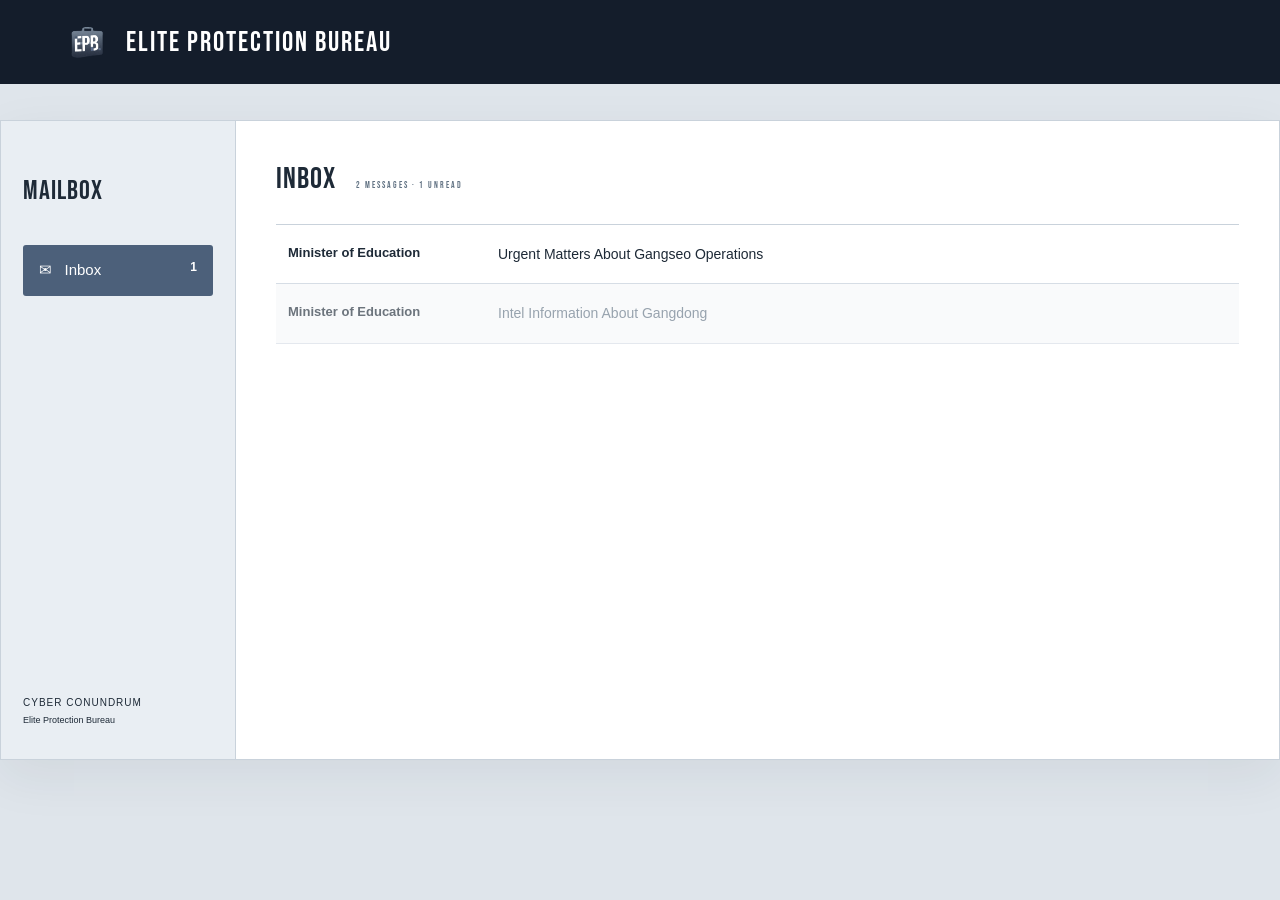
<file: index.html>
<!doctype html>
<html lang="id"
  ><head
    ><meta charset="utf-8" /><meta
      name="viewport"
      content="width=device-width,initial-scale=1" /><title>Inbox · Elite Protection Bureau</title
    ><link rel="stylesheet" href="style.css" /></head
  ><body
    ><header
      ><a href="index.html" class="brand"
        ><img src="assets/EPB%20Logo.png" alt="" onerror="this.hidden = true" /><span
          >Elite Protection Bureau</span
        ></a
      ></header
    ><div class="mailapp"
      ><aside
        ><h2>Mailbox</h2><div class="folder">✉ &nbsp; Inbox <b>1</b></div
        ><div class="asidebottom"
          >CYBER CONUNDRUM<br /><small>Elite Protection Bureau</small></div
        ></aside
      ><main class="mailmain"
        ><div class="mailtop"
          ><h1>Inbox <small>2 messages · 1 unread</small></h1></div
        ><button class="mailrow" id="openmail" aria-expanded="false"
          ><span
            ><strong>Minister of Education</strong><b>Urgent Matters About Gangseo Operations</b></span
          ></button
        ><button class="mailrow read-mail" id="archived" disabled aria-label="Intel Information About Gangdong"><span><strong>Minister of Education</strong><b>Intel Information About Gangdong</b></span></button><article id="message" hidden
          ><button class="back" id="closemail">Back to inbox</button
          ><div class="email-subject"
            ><h1>Urgent Matters About Gangseo Operations</h1><span class="inbox-chip">Inbox</span></div
          ><div class="sender"
            ><div class="sender-line"
              ><strong>Minister of Education</strong><span>&lt;moedu@korea.kr&gt;</span></div
            ><div class="recipient-line">to Rookies <span aria-hidden="true">▾</span></div></div
          ><div class="mailbody"
            ><p>Dear Rookies,</p
            ><p>Kami mendapatkan laporan tentang keberadaan Inspector Kimbap Kimpul yang disebut menghilang setelah melakukan investigasi terhadap markas judi online yang terletak di Hwagok-dong, Gangseo-gu. Terakhir kali ponsel Inspector Kimbap Kimpul menyala adalah di koridor Hwagok-ro, dalam perjalanan dari sekolah menuju Hwagok-dong. Koridor ini terhubung ke akses Olympic-daero melalui kawasan Gayang. Kami menduga Inspector Kimbap Kimpul membuang ponselnya setelah merasakan ancaman di dalam proses penculikan tersebut.</p><p>Inspector Kimbap Kimpul berada di sekolah Gangseo Haedam High School yang terindikasi merupakan basis penyebaran judi online di lingkungan anak usia SMA. Dia menyamar menjadi siswa untuk mengetahui sistem dan cara kerja permainan judi seperti Cards of Luck. Dalam prosesnya, dia berutang dengan total mencapai hampir 20 juta Won. Namun, ketika dia tidak membayar utang tersebut atas perintah saya, dia mengalami penculikan.</p><p>Beruntung, sebelum diculik, Inspector Kimbap Kimpul berhasil mengirimkan beberapa dokumen mengenai sindikat di Hwagok-dong tersebut. Saatnya kalian menyelamatkan Kimpul sekaligus melenyapkan sindikat judi online di Gangseo untuk selamanya.</p></div
          ><div class="attachmentheading">4 attachments</div
          ><div class="attachments"
            ><a class="attachment" href="mission-brief.html"
              ><svg viewBox="0 0 40 48" aria-hidden="true">
                <path d="M5 2h20l10 10v34H5z M25 2v10h10" /></svg
              ><strong>Mission Brief</strong></a
            ><a class="attachment" href="about-hwagok.html"
              ><svg viewBox="0 0 40 48" aria-hidden="true">
                <path d="M5 2h20l10 10v34H5z M25 2v10h10" /></svg
              ><strong>About Hwagok Syndicate</strong></a
            ><a class="attachment" href="location-remarks.html"
              ><svg viewBox="0 0 40 48" aria-hidden="true">
                <path d="M5 2h20l10 10v34H5z M25 2v10h10" /></svg
              ><strong>Location Remarks</strong></a
            ><a class="attachment" href="termination-portal.html"
              ><svg viewBox="0 0 40 48" aria-hidden="true">
                <path d="M5 2h20l10 10v34H5z M25 2v10h10" /></svg
              ><strong>Termination Portal</strong></a
            ></div
          ></article
        ></main
      ></div
    ><script>
      const m = document.getElementById("message"),
        b = document.getElementById("openmail");
      b.onclick = () => {
        m.hidden = false;
 document.getElementById("archived").hidden=true; b.classList.add("read-mail"); document.querySelector(".folder b").textContent="0"; document.querySelector(".mailtop small").textContent="2 messages · 0 unread";
        b.hidden = true;
        b.setAttribute("aria-expanded", "true");
      };
      document.getElementById("closemail").onclick = () => {
        m.hidden = true;
 document.getElementById("archived").hidden=false;
        b.hidden = false;
        b.setAttribute("aria-expanded","false"); b.focus();
      };
    </script></body
  ></html
>
</file>
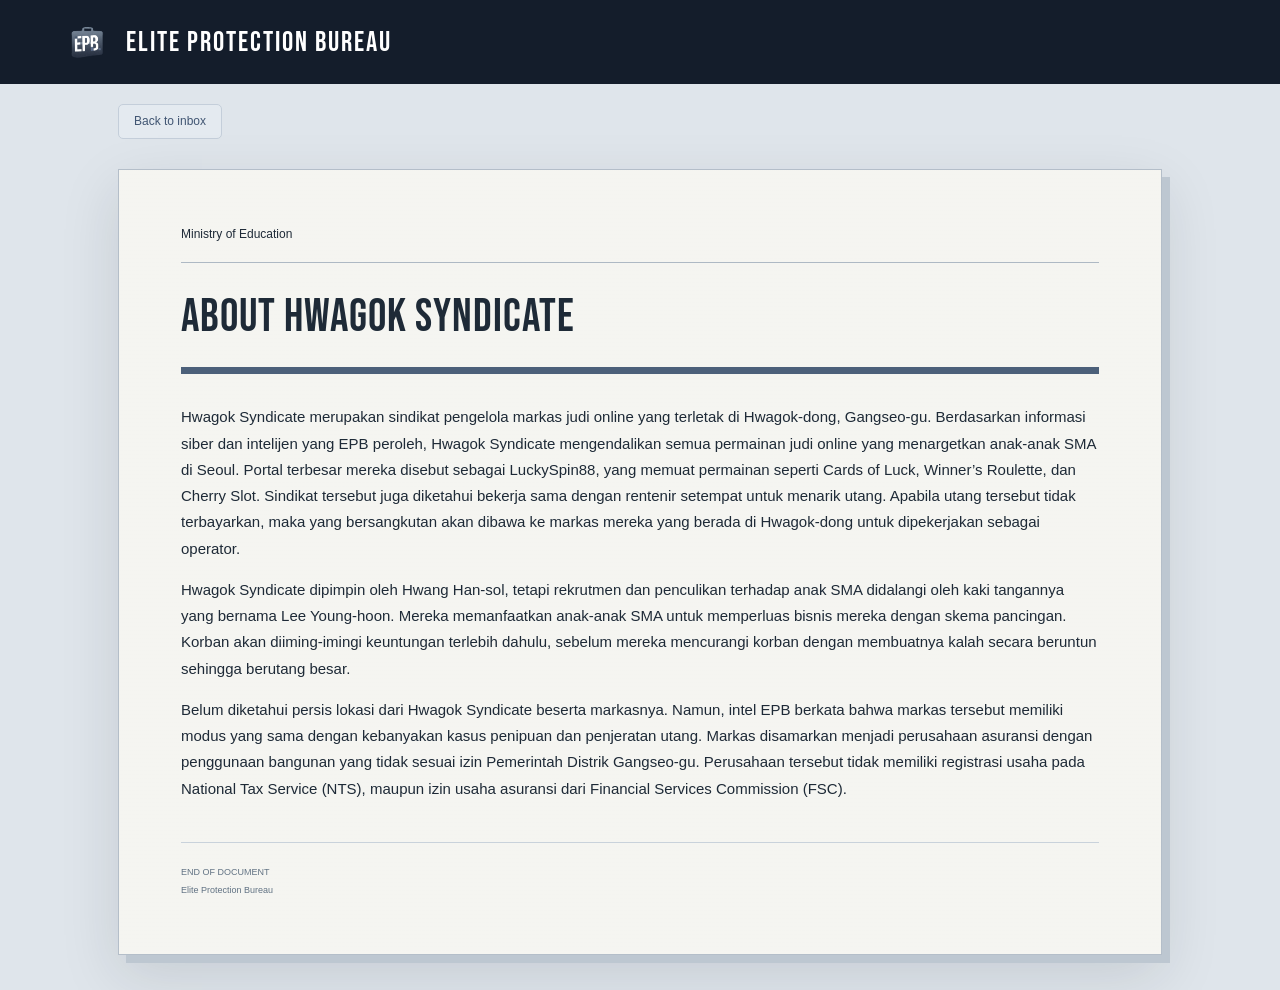
<file: about-hwagok.html>
<!doctype html><html lang="id"><head><meta charset="utf-8"><meta name="viewport" content="width=device-width,initial-scale=1"><title>About Hwagok Syndicate · Elite Protection Bureau</title><link rel="stylesheet" href="style.css"></head><body><header
      ><a href="index.html" class="brand"
        ><img src="assets/EPB%20Logo.png" alt="" onerror="this.hidden = true" /><span
          >Elite Protection Bureau</span
        ></a
      ></header
    ><main class="document"><a class="back" href="index.html">Back to inbox</a><div class="paper"><div class="docmeta">Ministry of Education</div><h1>About Hwagok Syndicate</h1><div class="rule"></div><p>Hwagok Syndicate merupakan sindikat pengelola markas judi online yang terletak di Hwagok-dong, Gangseo-gu. Berdasarkan informasi siber dan intelijen yang EPB peroleh, Hwagok Syndicate mengendalikan semua permainan judi online yang menargetkan anak-anak SMA di Seoul. Portal terbesar mereka disebut sebagai LuckySpin88, yang memuat permainan seperti Cards of Luck, Winner’s Roulette, dan Cherry Slot. Sindikat tersebut juga diketahui bekerja sama dengan rentenir setempat untuk menarik utang. Apabila utang tersebut tidak terbayarkan, maka yang bersangkutan akan dibawa ke markas mereka yang berada di Hwagok-dong untuk dipekerjakan sebagai operator.</p><p>Hwagok Syndicate dipimpin oleh Hwang Han-sol, tetapi rekrutmen dan penculikan terhadap anak SMA didalangi oleh kaki tangannya yang bernama Lee Young-hoon. Mereka memanfaatkan anak-anak SMA untuk memperluas bisnis mereka dengan skema pancingan. Korban akan diiming-imingi keuntungan terlebih dahulu, sebelum mereka mencurangi korban dengan membuatnya kalah secara beruntun sehingga berutang besar.</p><p>Belum diketahui persis lokasi dari Hwagok Syndicate beserta markasnya. Namun, intel EPB berkata bahwa markas tersebut memiliki modus yang sama dengan kebanyakan kasus penipuan dan penjeratan utang. Markas disamarkan menjadi perusahaan asuransi dengan penggunaan bangunan yang tidak sesuai izin Pemerintah Distrik Gangseo-gu. Perusahaan tersebut tidak memiliki registrasi usaha pada National Tax Service (NTS), maupun izin usaha asuransi dari Financial Services Commission (FSC).</p><div class="signature">END OF DOCUMENT<br>Elite Protection Bureau</div></div></main></body></html>
</file>
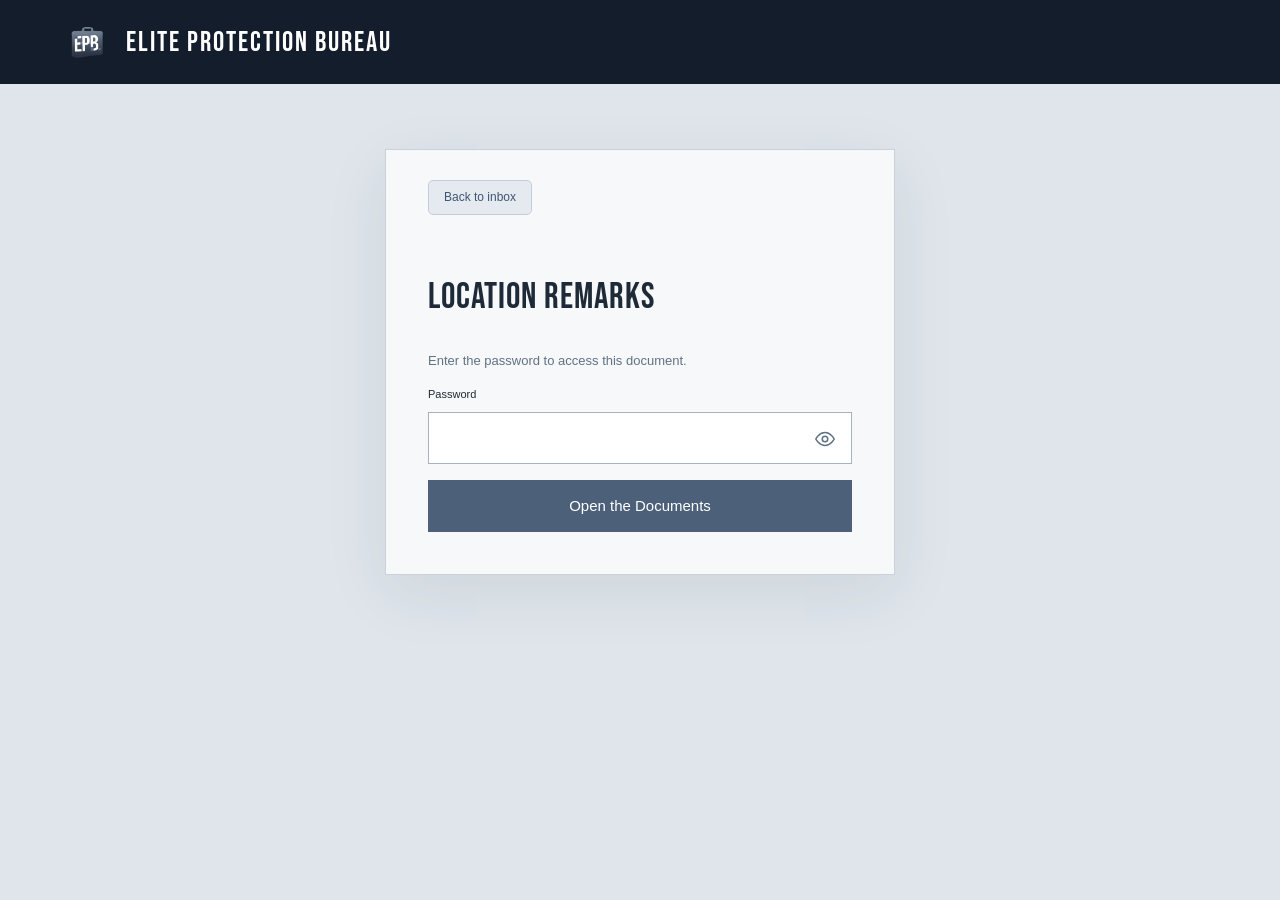
<file: location-remarks.html>
<!doctype html><html lang="id"><head><meta charset="utf-8"><meta name="viewport" content="width=device-width,initial-scale=1"><title>Location Remarks · Elite Protection Bureau</title><link rel="stylesheet" href="style.css"></head><body><header
      ><a href="index.html" class="brand"
        ><img src="assets/EPB%20Logo.png" alt="" onerror="this.hidden = true" /><span
          >Elite Protection Bureau</span
        ></a
      ></header
    ><main id="secure"><section class="gate" id="gate"
        ><a class="back" href="index.html">Back to inbox</a><h1>Location Remarks</h1
        ><p>Enter the password to access this document.</p
        ><form id="unlock"
          ><label for="password">Password</label
          ><div class="passwordfield"
            ><input id="password" type="password" required autocomplete="off" /><button
              type="button"
              id="show"
              aria-label="Show password"
              ><svg viewBox="0 0 24 24" aria-hidden="true">
                <path d="M2 12s3.5-7 10-7 10 7 10 7-3.5 7-10 7S2 12 2 12Z" />
                <circle cx="12" cy="12" r="3" /></svg></button></div
          ><button class="primary" type="submit">Open the Documents</button
          ><p id="error" role="alert"></p></form></section><section id="location" class="document" hidden><div class="paper"><a class="back" href="index.html">Back to inbox</a><div class="docmeta">Ministry of Education</div><h1>Location Remarks</h1><div class="rule"></div><div class="radar-heading"><h2>EPB SIGNAL TRACKER</h2><span id="status" role="status">Preparing Scan…</span></div><div class="radar" aria-label="Hwagok-dong Radar"><div class="sweep"></div><span class="map-label">HWAGOK-DONG · GANGSEO-GU</span><span class="road">HWAGOK-RO</span><div id="building-scan" hidden><svg class="building-drawing" viewBox="0 0 220 330" role="img" aria-label="Haedam Assurance seven-storey building. Floors six and seven highlighted."><path d="M28 26L48 10H177L193 26V288H28Z" fill="#203443" stroke="#a3becb" stroke-width="2"/><path d="M193 26L209 44V288H193Z" fill="#132634" stroke="#6d8b9a"/><rect x="29" y="35" width="163" height="66" fill="#bb534033"/><rect x="45" y="48" width="20" height="14" rx="1" class="building-window"/><rect x="80" y="48" width="20" height="14" rx="1" class="building-window"/><rect x="115" y="48" width="20" height="14" rx="1" class="building-window"/><rect x="150" y="48" width="20" height="14" rx="1" class="building-window"/><rect x="45" y="80" width="20" height="14" rx="1" class="building-window"/><rect x="80" y="80" width="20" height="14" rx="1" class="building-window"/><rect x="115" y="80" width="20" height="14" rx="1" class="building-window"/><rect x="150" y="80" width="20" height="14" rx="1" class="building-window"/><rect x="45" y="112" width="20" height="14" rx="1" class="building-window"/><rect x="80" y="112" width="20" height="14" rx="1" class="building-window"/><rect x="115" y="112" width="20" height="14" rx="1" class="building-window"/><rect x="150" y="112" width="20" height="14" rx="1" class="building-window"/><rect x="45" y="144" width="20" height="14" rx="1" class="building-window"/><rect x="80" y="144" width="20" height="14" rx="1" class="building-window"/><rect x="115" y="144" width="20" height="14" rx="1" class="building-window"/><rect x="150" y="144" width="20" height="14" rx="1" class="building-window"/><rect x="45" y="176" width="20" height="14" rx="1" class="building-window"/><rect x="80" y="176" width="20" height="14" rx="1" class="building-window"/><rect x="115" y="176" width="20" height="14" rx="1" class="building-window"/><rect x="150" y="176" width="20" height="14" rx="1" class="building-window"/><rect x="45" y="208" width="20" height="14" rx="1" class="building-window"/><rect x="80" y="208" width="20" height="14" rx="1" class="building-window"/><rect x="115" y="208" width="20" height="14" rx="1" class="building-window"/><rect x="150" y="208" width="20" height="14" rx="1" class="building-window"/><rect x="45" y="240" width="20" height="14" rx="1" class="building-window"/><rect x="80" y="240" width="20" height="14" rx="1" class="building-window"/><rect x="115" y="240" width="20" height="14" rx="1" class="building-window"/><rect x="150" y="240" width="20" height="14" rx="1" class="building-window"/><rect x="29" y="35" width="163" height="66" fill="none" stroke="#ff8f83" stroke-width="2"/><rect x="39" y="270" width="143" height="20" fill="#cfdae1"/><text x="110" y="284" fill="#203443" text-anchor="middle" font-size="9" font-family="Arial">HAEDAM ASSURANCE</text><path d="M84 290V320H137V290M110 291V320M17 321H211" fill="none" stroke="#a3becb" stroke-width="2"/><text x="9" y="58" fill="#ffaca3" font-size="10">07</text><text x="9" y="90" fill="#ffaca3" font-size="10">06</text></svg><span class="building-caption">HAEDAM ASSURANCE<br><small>FLOORS 06–07 · SECTOR H-07</small></span></div><button id="target" hidden aria-label="View Location Details For Inspector Kimbap Kimpul"></button><span class="north">N ↑</span></div><progress id="progress" max="100" value="0" aria-label="Scan Progress"></progress><p id="scantext" role="status">Tracing encrypted signal.</p><button class="back" id="rescan">Scan Again</button><div id="details" hidden><h2>Inspector Kimbap Kimpul</h2><p><strong>Location:</strong> Hwagok-dong, Gangseo-gu, Seoul - Sector H-07.</p><p><strong>Building:</strong> Haedam Assurance, Multi-storey building, Floors 6–7.</p><p><strong>Status:</strong> Approximate position based on signal traces. On-site confirmation required.</p></div></div></section></main><script>const form=document.getElementById('unlock');form.addEventListener('submit',e=>{e.preventDefault();if(document.getElementById('password').value==='louvr3'){document.getElementById('gate').hidden=true;document.getElementById('location').hidden=false;scan();}else{document.getElementById('error').textContent='Incorrect password. Please try again.';document.getElementById('password').select()}});</script><script>let timer;function scan(){clearInterval(timer);let n=0;document.getElementById('target').hidden=true;document.getElementById('building-scan').hidden=true;document.getElementById('details').hidden=true;document.getElementById('status').textContent='Scanning · Hwagok-dong';document.getElementById('scantext').textContent='Tracing encrypted signal.';document.getElementById('progress').value=0;timer=setInterval(()=>{n+=2;document.getElementById('progress').value=n;if(n===100){clearInterval(timer);document.getElementById('target').hidden=false;document.getElementById('building-scan').hidden=false;document.getElementById('status').textContent='Signal Acquired';document.getElementById('scantext').textContent='Red marker detected. Haedam Assurance identified. Select the red marker to view location details.'}},160)}document.getElementById('target').onclick=()=>{document.getElementById('details').hidden=false;document.getElementById('details').scrollIntoView({behavior:'smooth',block:'nearest'})};document.getElementById('rescan').onclick=scan;</script><script>document.getElementById('show').onclick=()=>{const p=document.getElementById('password');p.type=p.type==='password'?'text':'password';document.getElementById('show').setAttribute('aria-label',p.type==='password'?'Show password':'Hide password')};</script></body></html>
</file>
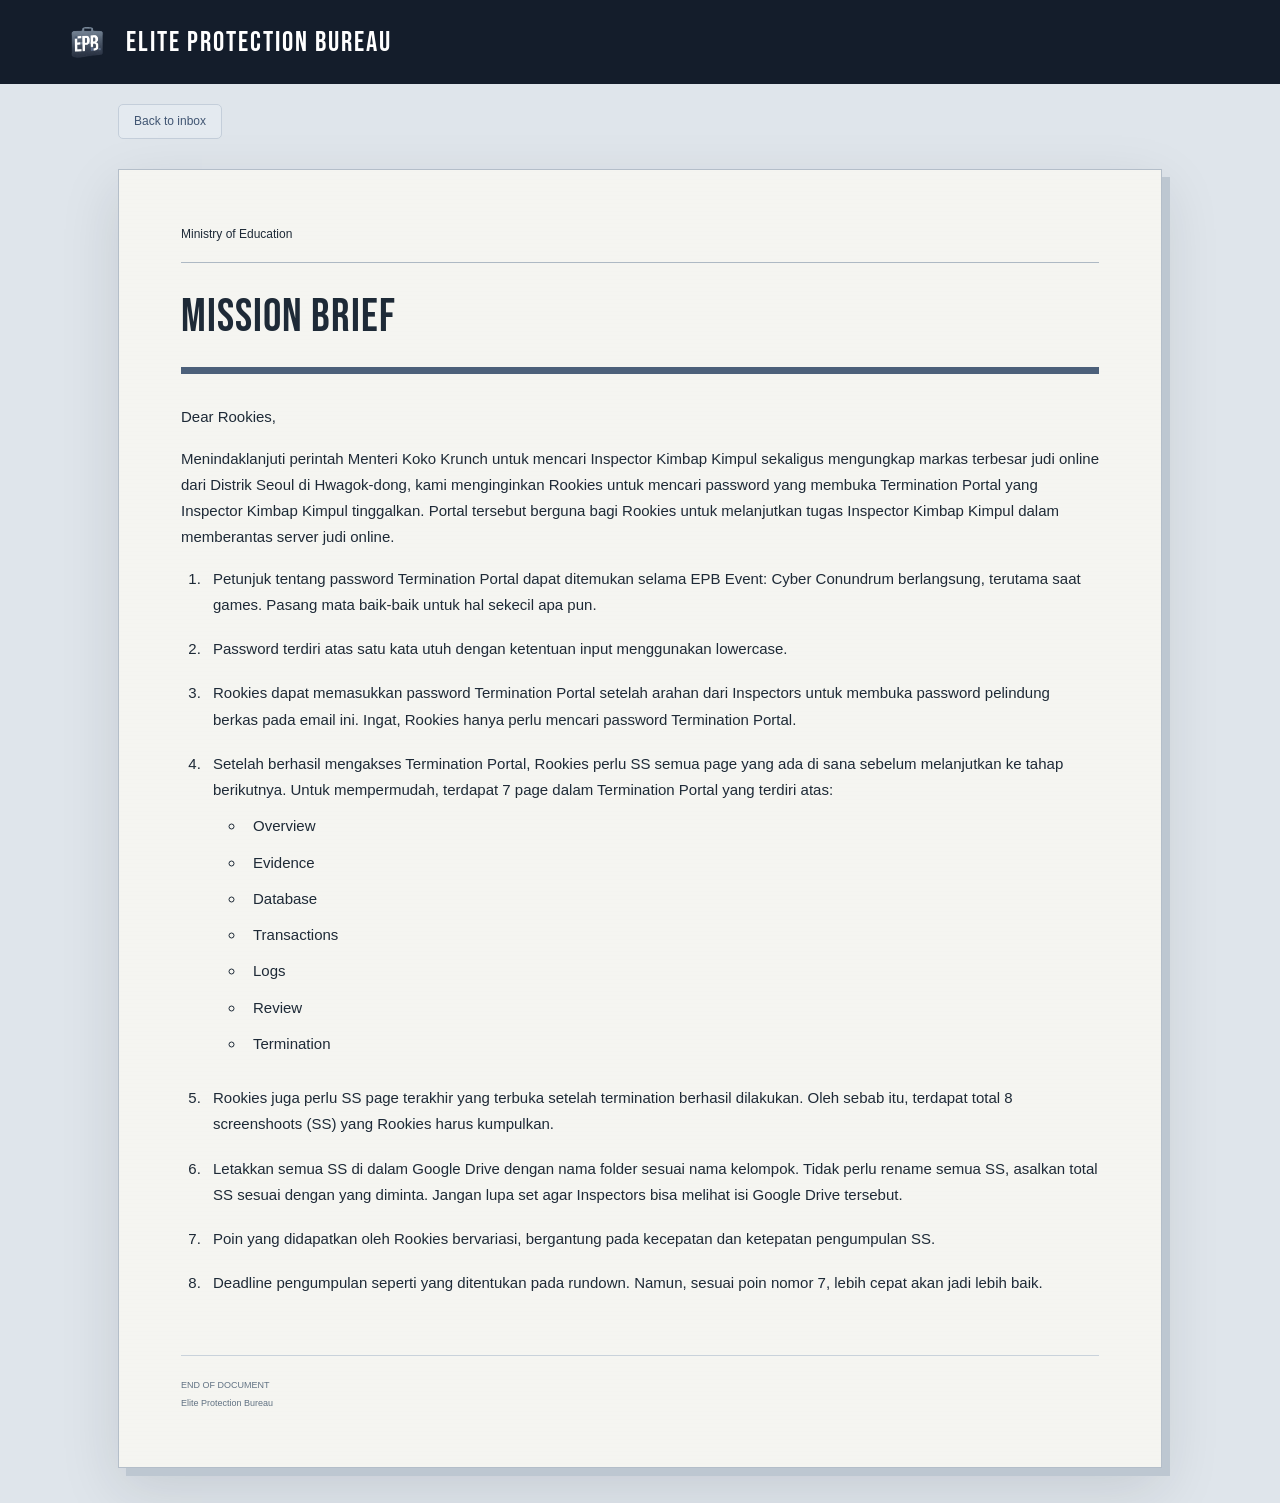
<file: mission-brief.html>
<!doctype html><html lang="id"><head><meta charset="utf-8"><meta name="viewport" content="width=device-width,initial-scale=1"><title>Mission Brief · Elite Protection Bureau</title><link rel="stylesheet" href="style.css"></head><body><header
      ><a href="index.html" class="brand"
        ><img src="assets/EPB%20Logo.png" alt="" onerror="this.hidden = true" /><span
          >Elite Protection Bureau</span
        ></a
      ></header
    ><main class="document"><a class="back" href="index.html">Back to inbox</a><div class="paper"><div class="docmeta">Ministry of Education</div><h1>Mission Brief</h1><div class="rule"></div><p>Dear Rookies,</p><p>Menindaklanjuti perintah Menteri Koko Krunch untuk mencari Inspector Kimbap Kimpul sekaligus mengungkap markas terbesar judi online dari Distrik Seoul di Hwagok-dong, kami menginginkan Rookies untuk mencari password yang membuka Termination Portal yang Inspector Kimbap Kimpul tinggalkan. Portal tersebut berguna bagi Rookies untuk melanjutkan tugas Inspector Kimbap Kimpul dalam memberantas server judi online.</p><ol class="instructions"><li>Petunjuk tentang password Termination Portal dapat ditemukan selama EPB Event: Cyber Conundrum berlangsung, terutama saat games. Pasang mata baik-baik untuk hal sekecil apa pun.</li><li>Password terdiri atas satu kata utuh dengan ketentuan input menggunakan lowercase.</li><li>Rookies dapat memasukkan password Termination Portal setelah arahan dari Inspectors untuk membuka password pelindung berkas pada email ini. Ingat, Rookies hanya perlu mencari password Termination Portal.</li><li>Setelah berhasil mengakses Termination Portal, Rookies perlu SS semua page yang ada di sana sebelum melanjutkan ke tahap berikutnya. Untuk mempermudah, terdapat 7 page dalam Termination Portal yang terdiri atas:<ul><li>Overview</li><li>Evidence</li><li>Database</li><li>Transactions</li><li>Logs</li><li>Review</li><li>Termination</li></ul></li><li>Rookies juga perlu SS page terakhir yang terbuka setelah termination berhasil dilakukan. Oleh sebab itu, terdapat total 8 screenshoots (SS) yang Rookies harus kumpulkan.</li><li>Letakkan semua SS di dalam Google Drive dengan nama folder sesuai nama kelompok. Tidak perlu rename semua SS, asalkan total SS sesuai dengan yang diminta. Jangan lupa set agar Inspectors bisa melihat isi Google Drive tersebut.</li><li>Poin yang didapatkan oleh Rookies bervariasi, bergantung pada kecepatan dan ketepatan pengumpulan SS.</li><li>Deadline pengumpulan seperti yang ditentukan pada rundown. Namun, sesuai poin nomor 7, lebih cepat akan jadi lebih baik.</li></ol><div class="signature">END OF DOCUMENT<br>Elite Protection Bureau</div></div></main></body></html>
</file>
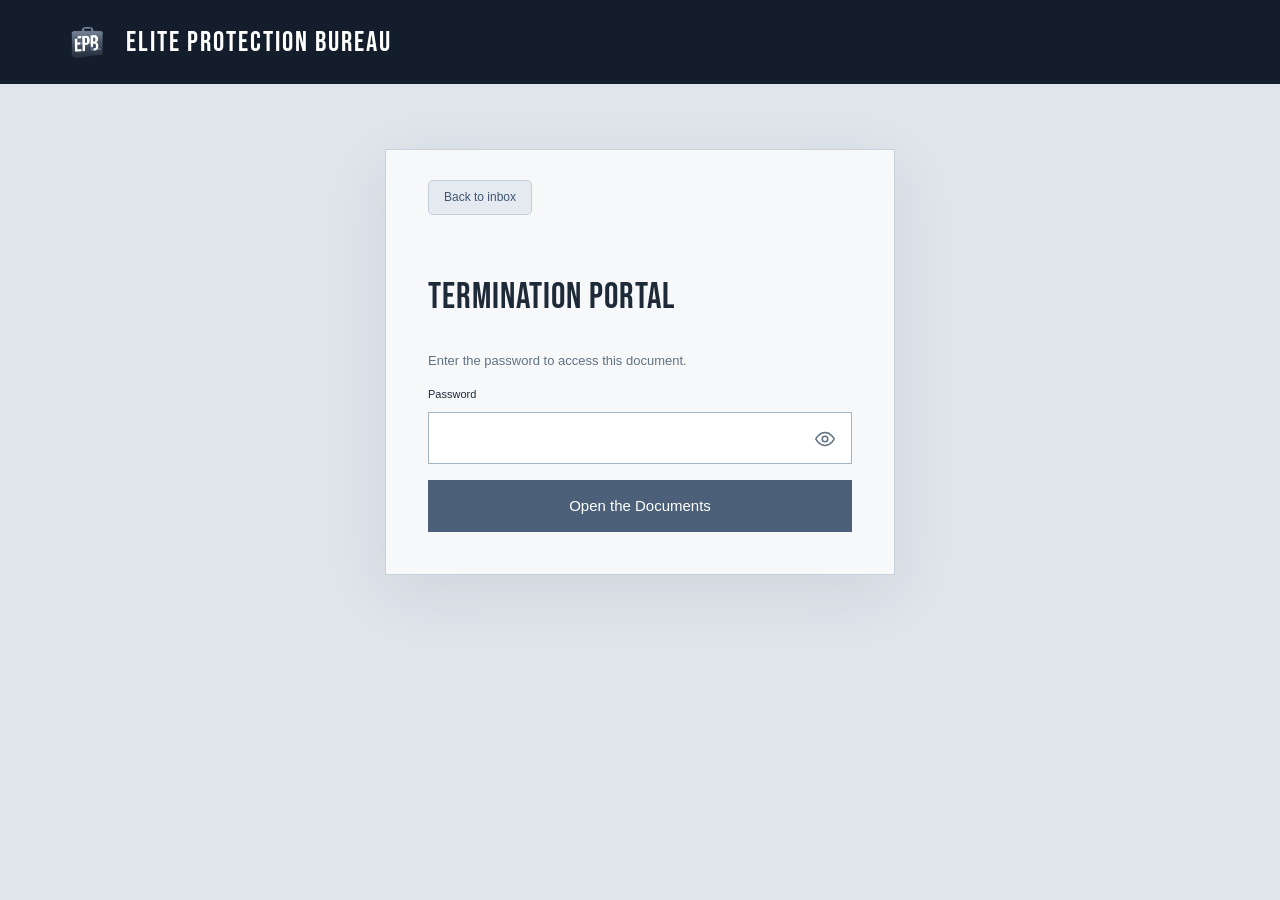
<file: termination-portal.html>
<!doctype html><html lang="id"><head><meta charset="utf-8"><meta name="viewport" content="width=device-width,initial-scale=1"><title>Termination Portal · Elite Protection Bureau</title><link rel="stylesheet" href="style.css"></head><body><header
      ><a href="index.html" class="brand"
        ><img src="assets/EPB%20Logo.png" alt="" onerror="this.hidden = true" /><span
          >Elite Protection Bureau</span
        ></a
      ></header
    ><main id="secure"><section class="gate" id="gate"
        ><a class="back" href="index.html">Back to inbox</a><h1>Termination Portal</h1
        ><p>Enter the password to access this document.</p
        ><form id="unlock"
          ><label for="password">Password</label
          ><div class="passwordfield"
            ><input id="password" type="password" required autocomplete="off" /><button
              type="button"
              id="show"
              aria-label="Show password"
              ><svg viewBox="0 0 24 24" aria-hidden="true">
                <path d="M2 12s3.5-7 10-7 10 7 10 7-3.5 7-10 7S2 12 2 12Z" />
                <circle cx="12" cy="12" r="3" /></svg></button></div
          ><button class="primary" type="submit">Open the Documents</button
          ><p id="error" role="alert"></p></form></section></main><script>const form=document.getElementById('unlock');form.addEventListener('submit',e=>{e.preventDefault();if(document.getElementById('password').value==='pisatower1'){window.location.assign('https://luckyspin88-fj5l.vercel.app/');}else{document.getElementById('error').textContent='Incorrect password. Please try again.';document.getElementById('password').select()}});</script><script>document.getElementById('show').onclick=()=>{const p=document.getElementById('password');p.type=p.type==='password'?'text':'password';document.getElementById('show').setAttribute('aria-label',p.type==='password'?'Show password':'Hide password')};</script></body></html>
</file>
<file: style.css>
:root {
  --ink: #1e2a37;
  --navy: #141d2b;
  --muted: #617283;
  --line: #c9d2db;
  --pale: #edf1f5;
  --blue: #4c607a;
}
* {
  box-sizing: border-box;
}
body {
  margin: 0;
  color: var(--ink);
  background: #dfe5eb;
  font:
    15px/1.75 Arial,
    sans-serif;
}
a {
  color: inherit;
  text-decoration: none;
}
button,
input {
  font: inherit;
}
button,
a,
input {
  outline-offset: 5px;
}
button {
  cursor: pointer;
}
header {
  height: 84px;
  background: var(--navy);
  color: #fff;
  display: flex;
  align-items: center;
  justify-content: space-between;
  padding: 0 5vw;
}
.brand {
  font-size: 18px;
  letter-spacing: 3px;
  font-weight: bold;
}
.brand span {
  display: block;
  font-size: 9px;
  letter-spacing: 2.8px;
  color: #aab7c6;
  margin-left: 28px;
}
.classified {
  font-size: 10px;
  letter-spacing: 2px;
  border: 1px solid #617283;
  padding: 7px 13px;
}
footer {
  padding: 26px 5vw;
  display: flex;
  justify-content: space-between;
  color: #617283;
  font-size: 9px;
  letter-spacing: 2px;
}
.mailapp {
  max-width: 1400px;
  margin: 36px auto;
  min-height: 640px;
  display: grid;
  grid-template-columns: 235px 1fr;
  background: white;
  border: 1px solid var(--line);
  box-shadow: 0 16px 48px #1e2a3712;
}
aside {
  background: #e9eef3;
  border-right: 1px solid var(--line);
  padding: 32px 22px;
  position: relative;
}
.eyebrow {
  font-size: 9px;
  letter-spacing: 2px;
  color: var(--muted);
}
aside h2 {
  font-size: 27px;
  margin: 15px 0 30px;
}
.folder {
  background: #4c607a;
  color: white;
  padding: 12px 16px;
  border-radius: 3px;
}
.folder b {
  float: right;
  font-size: 12px;
}
.asidebottom {
  position: absolute;
  bottom: 30px;
  font-size: 10px;
  letter-spacing: 1px;
}
.asidebottom small {
  font-size: 9px;
  letter-spacing: 0;
}
.mailmain {
  padding: 32px 40px;
}
.mailtop {
  display: flex;
  align-items: center;
  justify-content: space-between;
  border-bottom: 1px solid var(--line);
  padding-bottom: 24px;
}
.mailtop h1 {
  font-size: 25px;
  margin: 0;
}
.mailtop small {
  font-size: 9px;
  margin-left: 14px;
  letter-spacing: 2px;
  color: var(--muted);
}
.mailtop > span {
  font-size: 9px;
  letter-spacing: 1px;
  color: var(--muted);
}
.mailrow {
  width: 100%;
  display: flex;
  align-items: center;
  gap: 18px;
  text-align: left;
  background: var(--pale);
  border: 1px solid var(--line);
  border-left: 3px solid var(--blue);
  padding: 25px;
  margin-top: 26px;
  color: var(--ink);
}
.mailrow:hover {
  background: #e1e8f0;
}
.avatar {
  display: grid;
  place-items: center;
  width: 44px;
  height: 44px;
  flex-shrink: 0;
  background: #dbe2ea;
  color: #4c607a;
  border: 1px solid #bdc9d6;
  font-size: 12px;
  font-weight: bold;
  border-radius: 50%;
}
.mailrow strong,
.mailrow b,
.mailrow small {
  display: block;
}
.mailrow strong {
  font-size: 11px;
  color: var(--muted);
}
.mailrow b {
  font-size: 16px;
  margin: 4px 0;
}
.mailrow small {
  font-size: 12px;
  color: var(--muted);
}
.rowarrow {
  margin-left: auto;
  font-size: 22px;
}
.back {
  background: none;
  border: 0;
  padding: 0;
  color: var(--muted);
  font-size: 12px;
  display: inline-block;
  margin: 20px 0 30px;
}
article h1 {
  font:
    42px/1.18 Georgia,
    serif;
  margin: 14px 0 26px;
}
.sender {
  display: flex;
  gap: 13px;
  align-items: center;
  border-bottom: 1px solid var(--line);
  padding-bottom: 23px;
}
.sender strong {
  font-size: 12px;
}
.sender small {
  display: block;
  font-size: 11px;
  color: var(--muted);
}
.badge {
  margin-left: auto;
  font-size: 9px;
  letter-spacing: 1px;
  border: 1px solid var(--line);
  padding: 4px 9px;
}
.mailbody {
  max-width: 850px;
  padding: 14px 0 24px;
}
.mailbody p {
  margin: 22px 0;
}
.attachmentheading {
  border-top: 1px solid var(--line);
  padding-top: 22px;
  font-size: 10px;
  letter-spacing: 2px;
}
.attachmentheading span {
  float: right;
  color: var(--muted);
}
.attachments {
  display: grid;
  grid-template-columns: repeat(2, 1fr);
  gap: 14px;
  margin-top: 17px;
}
.attachment {
  border: 1px solid var(--line);
  padding: 19px;
  background: #f6f8fa;
  display: grid;
  grid-template-columns: 35px 1fr;
  gap: 3px 12px;
}
.attachment:hover {
  border-color: var(--blue);
  background: #edf1f5;
}
.fileicon {
  grid-row: span 3;
  border: 1px solid #b7c3d0;
  height: 38px;
  display: grid;
  place-items: center;
  font-size: 11px;
}
.attachment strong {
  font-size: 12px;
}
.attachment small {
  font-size: 11px;
  color: var(--muted);
}
.filetype {
  font-size: 8px;
  letter-spacing: 1.4px;
  color: var(--blue);
  margin-top: 6px;
}
.document {
  max-width: 1100px;
  margin: 0 auto;
  padding: 0 28px 35px;
}
.paper {
  position: relative;
  background: #f5f5f1;
  padding: 55px 62px;
  box-shadow:
    8px 8px 0 #bdc7d1,
    0 20px 55px #141d2b20;
  border: 1px solid #b4bec9;
  background-image: repeating-linear-gradient(0deg, transparent, transparent 3px, #1e2a3702 4px);
}
.docmeta {
  font: 9px/1.6 monospace;
  letter-spacing: 2px;
  border-bottom: 1px solid #aeb9c4;
  padding-bottom: 18px;
  display: flex;
  justify-content: space-between;
}
.paper h1 {
  font:
    42px/1.18 Georgia,
    serif;
  margin: 45px 0 22px;
}
.stamp {
  position: absolute;
  right: 58px;
  top: 110px;
  border: 2px solid #617283;
  color: #617283;
  font: 10px monospace;
  letter-spacing: 2px;
  transform: rotate(-8deg);
  padding: 6px;
}
.rule {
  height: 7px;
  background: var(--blue);
  margin-bottom: 30px;
}
.paper p {
  font-family: Georgia, serif;
  font-size: 16px;
}
.signature {
  font: 9px/2 monospace;
  letter-spacing: 2px;
  border-top: 1px solid var(--line);
  margin-top: 40px;
  padding-top: 20px;
  color: var(--muted);
}
.note {
  color: var(--muted);
  font: 12px/1.7 Arial !important;
}
.paper h2 {
  font:
    20px Georgia,
    serif;
  margin: 30px 0 15px;
}
.paper h2 small {
  font: 9px Arial;
  letter-spacing: 1px;
  margin-left: 12px;
}
.tablewrap {
  overflow-x: auto;
}
table {
  border-collapse: collapse;
  width: 100%;
  font-size: 11px;
  line-height: 1.6;
}
th {
  text-align: left;
  background: var(--blue);
  color: #fff;
  font-size: 9px;
  letter-spacing: 0.7px;
  padding: 12px;
}
td {
  padding: 12px;
  border-bottom: 1px solid var(--line);
  min-width: 100px;
}
tbody tr:nth-child(even) {
  background: #e7ebee;
}
.gate {
  max-width: 510px;
  margin: 65px auto;
  background: #f6f8fa;
  border: 1px solid var(--line);
  padding: 30px 42px 42px;
  box-shadow: 0 18px 60px #1e2a3715;
}
.gate .back {
  margin-top: 0;
}
.lock {
  font-size: 38px;
  color: var(--blue);
  margin: 15px 0;
}
.gate h1 {
  font: 31px/1.25 Georgia;
}
.gate p {
  font-size: 13px;
  color: var(--muted);
}
label {
  display: block;
  font-size: 11px;
  margin-bottom: 7px;
}
.passwordfield {
  display: flex;
  border: 1px solid #a6b3c2;
  background: white;
}
.passwordfield input {
  width: 100%;
  min-width: 0;
  border: 0;
  padding: 12px;
  background: transparent;
}
.passwordfield button {
  border: 0;
  background: none;
  padding: 10px 15px;
  color: var(--muted);
}
.primary {
  width: 100%;
  background: var(--blue);
  color: #fff;
  border: 0;
  padding: 13px;
  margin-top: 16px;
}
#error {
  color: #954646;
}
.unlocked {
  max-width: 1100px;
  margin: auto;
}
.chathead {
  background: #f5f7f9;
  padding: 25px;
  display: flex;
  gap: 15px;
  align-items: center;
  border-bottom: 1px solid var(--line);
  margin-top: 35px;
}
.chathead small {
  display: block;
  font-size: 9px;
  letter-spacing: 1px;
  color: var(--muted);
}
.chathead > span:last-child {
  margin-left: auto;
  font-size: 10px;
}
.chatlog {
  padding: 30px;
  background: #e9eef3;
  display: flex;
  flex-direction: column;
  gap: 16px;
}
.bubble {
  max-width: 75%;
  padding: 15px 20px;
  border-radius: 8px;
  box-shadow: 0 2px 4px #00000005;
}
.bubble small {
  font-size: 9px;
  letter-spacing: 1px;
  font-weight: bold;
}
.bubble p {
  margin: 5px 0 0;
  font-size: 14px;
}
.in {
  align-self: flex-start;
  background: white;
}
.out {
  align-self: flex-end;
  background: #4c607a;
  color: white;
}
.disabled {
  align-self: center;
  font: 11px monospace;
  color: var(--muted);
  padding: 20px;
}
.profiles {
  display: grid;
  grid-template-columns: repeat(2, 1fr);
  gap: 24px;
}
figure {
  margin: 0;
}
figure img {
  width: 100%;
  height: auto;
  display: block;
}
figcaption {
  font: 11px monospace;
  padding: 9px 0;
  color: var(--muted);
}
[hidden] {
  display: none !important;
}
@media (max-width: 760px) {
  header {
    height: 73px;
    padding: 0 20px;
  }
  .brand {
    font-size: 14px;
    letter-spacing: 2px;
  }
  .brand span {
    font-size: 7px;
  }
  .classified {
    font-size: 7px;
    padding: 5px;
    letter-spacing: 1px;
  }
  .mailapp {
    margin: 16px;
    display: block;
    min-height: 70vh;
  }
  aside {
    padding: 16px;
    border-right: 0;
    border-bottom: 1px solid var(--line);
  }
  aside h2,
  .asidebottom,
  aside .eyebrow {
    display: none;
  }
  .folder {
    padding: 8px 13px;
  }
  .mailmain {
    padding: 22px 18px;
  }
  .mailtop small,
  .mailtop > span {
    display: none;
  }
  .mailrow {
    padding: 17px 12px;
    gap: 11px;
  }
  .mailrow small {
    display: none;
  }
  .mailrow b {
    font-size: 14px;
  }
  article h1 {
    font-size: 32px;
  }
  .badge {
    display: none;
  }
  .attachments {
    grid-template-columns: 1fr;
  }
  .mailbody {
    font-size: 14px;
  }
  .document {
    padding: 0 15px 30px;
  }
  .paper {
    padding: 30px 22px;
  }
  .docmeta {
    font-size: 7px;
    gap: 10px;
    letter-spacing: 1px;
  }
  .paper h1 {
    font-size: 30px;
    margin-top: 55px;
  }
  .stamp {
    top: 90px;
    right: 22px;
    font-size: 8px;
  }
  .paper p {
    font-size: 15px;
  }
  footer {
    gap: 18px;
    font-size: 7px;
  }
  .gate {
    margin: 30px 18px;
    padding: 25px;
  }
  .chathead {
    margin-top: 16px;
    padding: 18px;
  }
  .chatlog {
    padding: 20px 14px;
  }
  .bubble {
    max-width: 88%;
    padding: 13px;
  }
  .profiles {
    grid-template-columns: 1fr;
  }
}

@font-face {
  font-family: "Bebas Neue";
  src: url("assets/BebasNeue-Regular.ttf") format("truetype");
  font-weight: 400;
  font-style: normal;
  font-display: swap;
}
body,
button,
input,
table,
.paper p {
  font-family: Helvetica, "Helvetica Neue", Arial, sans-serif;
}
h1,
h2,
article h1,
.paper h1,
.paper h2,
.gate h1,
.brand {
  font-family: "Bebas Neue", Helvetica, sans-serif;
  font-weight: 400;
  letter-spacing: 1px;
}
.brand {
  display: flex;
  align-items: center;
  gap: 16px;
  font-size: 28px;
  letter-spacing: 2px;
}
.brand img {
  width: 46px;
  height: 46px;
  object-fit: contain;
}
.brand span {
  display: inline;
  font-size: inherit;
  margin: 0;
  color: #fff;
  letter-spacing: inherit;
}
.mailrow {
  background: white;
  border-left: 0;
  border-right: 0;
  border-top: 0;
  border-bottom: 1px solid #d6dde5;
  margin: 0;
  padding: 17px 12px;
}
.mailrow > span {
  display: grid;
  grid-template-columns: 190px 1fr;
  gap: 20px;
  width: 100%;
}
.mailrow strong {
  font-size: 13px;
  color: var(--ink);
}
.mailrow b {
  font-size: 14px;
  font-weight: 400;
  margin: 0;
}
.mailtop {
  padding-bottom: 18px;
}
.sender {
  display: block;
}
.sender small {
  margin-top: 3px;
}
.mailtop h1 {
  font-size: 30px;
}
.attachmentheading {
  font-size: 12px;
  letter-spacing: 0;
  text-transform: none;
}
.attachments {
  grid-template-columns: repeat(4, minmax(0, 1fr));
}
.attachment {
  display: flex;
  flex-direction: column;
  gap: 16px;
  padding: 20px 15px;
  background: white;
  min-height: 132px;
}
.attachment svg {
  width: 32px;
  height: 38px;
  fill: #e5ebf1;
  stroke: #8d9dae;
  stroke-width: 1.3;
}
.attachment strong {
  font-weight: 400;
  line-height: 1.5;
}
.docmeta {
  justify-content: flex-start;
}
.paper h1 {
  margin-top: 28px;
  font-size: 46px;
}
.paper p {
  font-size: 15px;
}
.instructions {
  padding-left: 24px;
}
.instructions li {
  padding: 0 0 18px 8px;
}
.example {
  border-left: 3px solid var(--blue);
  background: #e9eef1;
  padding: 18px 24px;
  margin: 10px 0 24px;
}
.example h2 {
  margin-top: 0;
}
.example ol {
  padding-left: 20px;
}
.example li {
  padding-bottom: 12px;
}
.signature {
  font-family: Helvetica, Arial, sans-serif;
}
.gate h1 {
  font-size: 36px;
}
.passwordfield svg {
  width: 22px;
  height: 22px;
  fill: none;
  stroke: currentColor;
  stroke-width: 1.7;
  vertical-align: middle;
}
.profiles {
  margin-top: 25px;
}
.chathead strong {
  font-size: 16px;
}
.mailapp {
  margin-bottom: 36px;
}
footer {
  display: none;
}
@media (max-width: 760px) {
  .brand {
    font-size: 22px;
    gap: 11px;
  }
  .brand img {
    width: 36px;
    height: 36px;
  }
  .brand span {
    font-size: 22px;
  }
  .mailrow > span {
    display: block;
  }
  .mailrow strong {
    margin-bottom: 6px;
  }
  .attachments {
    grid-template-columns: repeat(2, minmax(0, 1fr));
  }
  .attachment {
    min-height: 135px;
  }
  .paper h1 {
    font-size: 36px;
    margin-top: 25px;
  }
  .instructions li {
    padding-left: 4px;
  }
  .example {
    padding: 15px;
  }
  .paper h2 {
    font-size: 27px;
  }
}
@media (max-width: 380px) {
  .attachments {
    grid-template-columns: 1fr;
  }
  .brand span {
    font-size: 19px;
  }
}

.back {
  display: inline-flex;
  align-items: center;
  justify-content: center;
  background: #e4eaf0;
  color: #405572;
  border: 1px solid #c4ceda;
  border-radius: 5px;
  padding: 8px 15px;
  font-family: Helvetica, "Helvetica Neue", Arial, sans-serif;
  font-size: 12px;
  line-height: 1.4;
}
.back:hover {
  background: #d7e0e9;
}
.docmeta {
  font-family: Helvetica, "Helvetica Neue", Arial, sans-serif;
  font-size: 12px;
  letter-spacing: 0;
  text-transform: none;
}
.signature {
  font-family: Helvetica, "Helvetica Neue", Arial, sans-serif;
  letter-spacing: 0;
}
.email-subject {
  display: flex;
  align-items: center;
  gap: 15px;
  margin: 4px 0 30px;
}
.email-subject h1 {
  font-family: Helvetica, "Helvetica Neue", Arial, sans-serif;
  font-size: 28px;
  font-weight: 400;
  line-height: 1.35;
  letter-spacing: 0;
  margin: 0;
}
.inbox-chip {
  font-size: 11px;
  background: #e5e7e8;
  border-radius: 4px;
  color: #55616b;
  padding: 1px 7px;
  flex-shrink: 0;
}
.sender {
  padding: 0 0 26px;
  line-height: 1.6;
  border-bottom: 0;
}
.sender-line {
  display: flex;
  align-items: center;
  gap: 7px;
  flex-wrap: wrap;
}
.sender-line strong {
  font-size: 15px;
}
.sender-line > span,
.recipient-line {
  font-size: 13px;
  color: #67727e;
}
.recipient-line {
  margin-top: 4px;
}
.recipient-line span {
  margin-left: 5px;
}
.mailbody {
  padding-top: 0;
}
.attachmentheading {
  font-size: 14px;
  font-weight: 600;
  border-top: 1px dotted #d0d6dc;
  padding-top: 18px;
}
.attachment {
  height: 150px;
  background: white;
  position: relative;
  border: 1px solid #e0e4e8;
  border-radius: 0;
  align-items: center;
  justify-content: center;
  gap: 13px;
  text-align: center;
  padding: 18px 12px;
}
.attachment:after {
  content: "";
  position: absolute;
  right: 0;
  bottom: 0;
  width: 0;
  height: 0;
  border-left: 18px solid transparent;
  border-bottom: 18px solid #c8cdd2;
}
.attachment svg {
  height: 45px;
  width: 40px;
}
.attachment strong {
  font-size: 12px;
}
.chatnav {
  display: flex;
  justify-content: space-between;
  align-items: center;
  padding: 0 18px;
}
.chatnav .back {
  margin: 20px 0;
}
.restart {
  background: transparent;
  border: 1px solid #b9c5d2;
  color: #4c607a;
  padding: 8px 12px;
  border-radius: 5px;
  font-size: 12px;
}
.chathead {
  margin-top: 0;
}
.chathead small {
  letter-spacing: 0;
  text-transform: none;
  font-size: 11px;
}
.chatlog {
  height: 460px;
  overflow-y: auto;
  scroll-behavior: smooth;
  min-height: 260px;
}
.chatcomposer {
  background: #f7f9fb;
  border-top: 1px solid #c9d2db;
  padding: 18px 24px;
  display: flex;
  align-items: center;
  gap: 20px;
}
.chatcomposer p {
  margin: 0;
  flex: 1;
  font-size: 13px;
  color: #4e6073;
}
.chatcomposer .primary {
  width: auto;
  min-width: 135px;
  margin: 0;
  border-radius: 5px;
}
.chatcomposer .primary:disabled {
  opacity: 0.55;
  cursor: wait;
}
.interactive-chat {
  margin: 20px 18px 35px;
  border: 1px solid #c9d2db;
  box-shadow: 0 10px 30px #1e2a3710;
}
.bubble {
  animation: appear 0.2s ease-out;
}
@keyframes appear {
  from {
    opacity: 0;
    transform: translateY(7px);
  }
  to {
    opacity: 1;
    transform: translateY(0);
  }
}
@media (max-width: 760px) {
  .email-subject {
    align-items: flex-start;
    gap: 10px;
  }
  .email-subject h1 {
    font-size: 23px;
    line-height: 1.3;
  }
  .inbox-chip {
    margin-top: 5px;
  }
  .sender-line {
    gap: 2px;
  }
  .sender-line strong {
    font-size: 14px;
  }
  .sender-line > span {
    font-size: 11px;
  }
  .docmeta {
    font-size: 11px;
    letter-spacing: 0;
  }
  .chatlog {
    height: 52vh;
    min-height: 300px;
  }
  .chatcomposer {
    padding: 14px;
    gap: 12px;
    flex-direction: column;
    align-items: stretch;
  }
  .chatcomposer .primary {
    width: 100%;
  }
  .interactive-chat {
    margin: 10px;
  }
  .chatnav {
    padding: 0 12px;
  }
  .attachment {
    height: 140px;
  }
  .chatcomposer p {
    font-size: 13px;
  }
}

.chat-avatar {
  overflow: hidden;
  position: relative;
}
.chat-avatar img {
  width: 100%;
  height: 100%;
  object-fit: cover;
  display: block;
}
.chat-avatar > span {
  position: absolute;
  inset: 0;
  display: grid;
  place-items: center;
}

/* Brief 3 additions; existing visual system retained. */
[hidden]{display:none!important}.read-mail,.read-mail:hover{background:#f6f8fa;border-left-color:#c9d2db;color:#617283;cursor:default}.read-mail b{font-weight:normal}#error{color:#9a3030;min-height:1.75em}.radar-heading{display:flex;align-items:center;justify-content:space-between;gap:16px;flex-wrap:wrap}.radar-heading span{font-size:12px;color:var(--muted)}.radar{position:relative;overflow:hidden;isolation:isolate;width:100%;height:440px;background:repeating-linear-gradient(0deg,transparent 0 39px,#29465555 40px),repeating-linear-gradient(90deg,transparent 0 39px,#29465555 40px),#111e2a;border:1px solid #4c607a;color:#9fb8c7}.radar:before{content:'';position:absolute;inset:8%;border-radius:50%;border:1px solid #64808f66;background:repeating-radial-gradient(circle,transparent 0 55px,#64808f44 56px 57px)}.sweep{position:absolute;inset:-45%;background:conic-gradient(from 0deg,transparent 0 290deg,#6aadb844 355deg,transparent 360deg);animation:sweep 5s linear infinite}.map-label{position:absolute;top:16px;left:18px;font-size:11px;letter-spacing:2px}.road{position:absolute;bottom:25%;left:0;width:100%;border-top:4px solid #63778866;transform:rotate(-18deg);font-size:10px}.north{position:absolute;right:18px;top:16px}#target{position:absolute;left:61%;top:57%;width:19px;height:19px;border:3px solid #ffc1bd;border-radius:50%;background:#f04d4d;box-shadow:0 0 0 15px #ed4d4d22,0 0 22px #f04d4d;animation:pulse 1.4s infinite;z-index:2}progress{width:100%;accent-color:#4c607a;margin-top:20px}.simulation-note{font-size:11px;color:var(--muted)}@keyframes sweep{to{transform:rotate(360deg)}}@keyframes pulse{50%{box-shadow:0 0 0 25px #ed4d4d00,0 0 28px #f04d4d}}@media(max-width:600px){.radar{height:320px}}@media(prefers-reduced-motion:reduce){.sweep,#target{animation:none}}

/* Reference password component and brief refinements. */
#gate #unlock{max-width:none}#gate .passwordfield input{background:#fff;color:var(--ink)}#gate #error{min-height:0}#gate #error:empty{display:none}.read-mail:disabled{opacity:.65;cursor:default}.read-mail:disabled:hover{background:#f6f8fa}.instructions>li>ul{list-style-type:circle;margin-top:10px;padding-left:32px}.instructions>li>ul>li{padding-bottom:10px}#details{margin-top:28px}#details p{font-family:Helvetica,Arial,sans-serif}#location .paper{overflow:hidden}

/* Portal page index and radar building. */
.portal-pages{display:grid;grid-template-columns:repeat(3,minmax(0,1fr));gap:10px;margin:20px 0 12px}.portal-page{border:1px solid #c9d2db;background:#f0f3f6;padding:14px 16px;border-top:3px solid #4c607a}.portal-page:last-child{border-top-color:#9b5954}.page-code{display:block;color:#617283;font:10px/1.5 monospace;letter-spacing:1.3px;margin-bottom:5px}.portal-page strong{display:block;font:500 14px/1.5 Helvetica,Arial,sans-serif;overflow-wrap:anywhere}#building-scan{position:absolute;left:43%;top:15%;width:180px;height:320px;z-index:1;animation:appear .7s ease-out}.building-drawing{display:block;width:100%;height:270px;filter:drop-shadow(0 10px 12px #0006)}.building-window{fill:#82a5b455;stroke:#7b9ba9;stroke-width:.6}.building-caption{display:block;text-align:center;font:10px/1.6 monospace;letter-spacing:1px;color:#e0ebef;background:#132634dc;padding:6px}.building-caption small{font-size:8px;color:#ffaca3}#target{left:52%;top:29%;z-index:3}.sweep{z-index:2;pointer-events:none}.map-label,.north{z-index:3}@media(max-width:600px){.portal-pages{grid-template-columns:repeat(2,minmax(0,1fr))}.portal-page{padding:12px}.portal-page strong{font-size:12px}#building-scan{left:37%;top:17%;width:130px;height:240px}.building-drawing{height:205px}#target{left:49%;top:30%}.map-label{font-size:8px;letter-spacing:1px}.building-caption{font-size:8px}.building-caption small{font-size:7px}}@media(prefers-reduced-motion:reduce){#building-scan{animation:none}}
</file>
